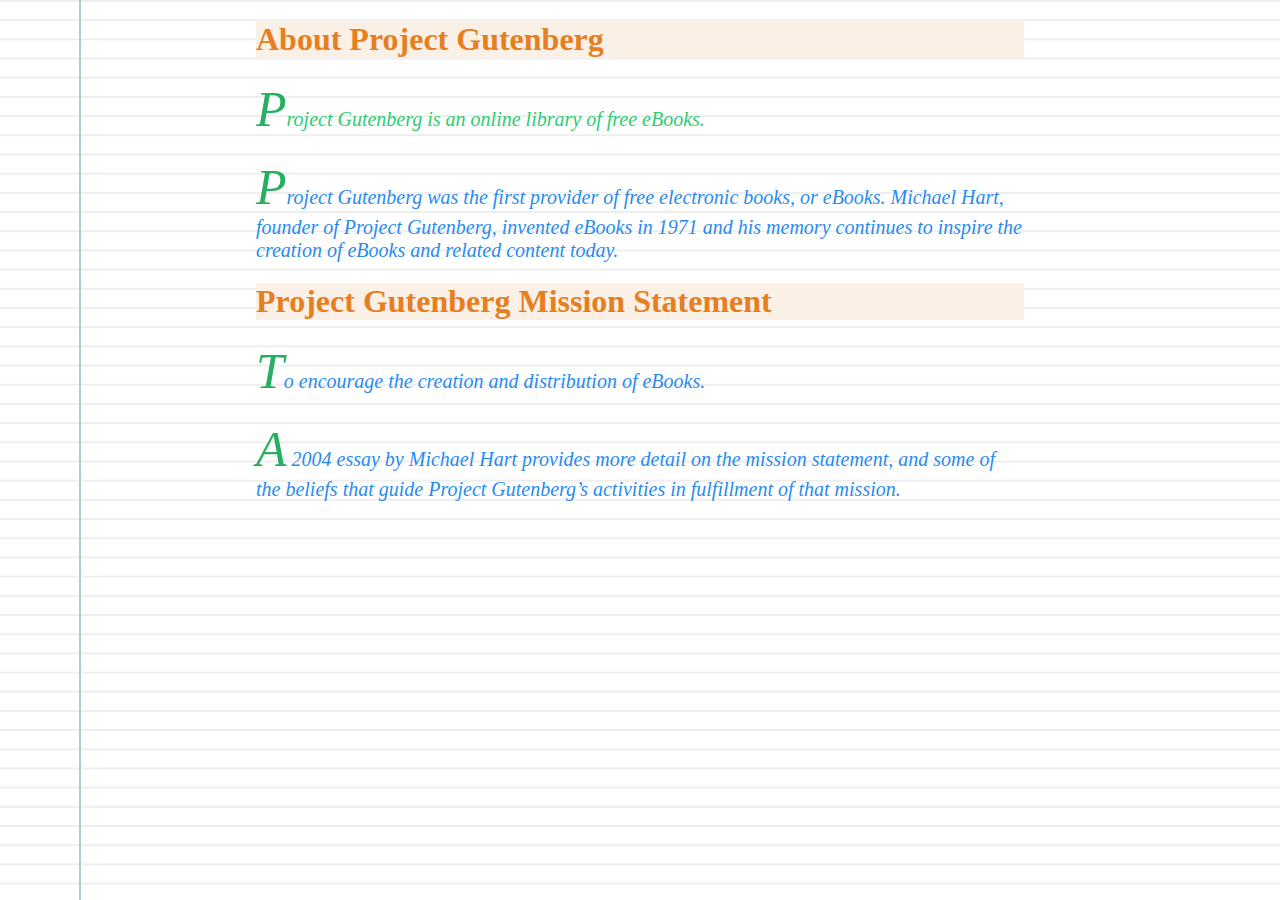
<file: index.html>
<!DOCTYPE html>
<html lang="en">
<head>
    <meta charset="UTF-8">
    <meta http-equiv="X-UA-Compatible" content="IE=edge">
    <meta name="viewport" content="width=device-width, initial-scale=1.0">
    <title>Basic Exercise CSS</title>
    <link rel="stylesheet" href="index.css">
</head>
<body>
    <section id="assignment1">
        <h1 class="header">About Project Gutenberg</h1>
        <p id="para1">Project Gutenberg is an online library of free eBooks.</p>
        <p>
          Project Gutenberg was the first provider of free electronic books, or
          eBooks. Michael Hart, founder of Project Gutenberg, invented eBooks in 1971
          and his memory continues to inspire the creation of eBooks and related
          content today.
        </p>
        <h1 class="header">Project Gutenberg Mission Statement</h1>
        <p>To encourage the creation and distribution of eBooks.</p>
        <p>
          A 2004 essay by Michael Hart provides more detail on the mission statement,
          and some of the beliefs that guide Project Gutenberg’s activities in
          fulfillment of that mission.
        </p>
    </section>

</body>
</html>
</file>
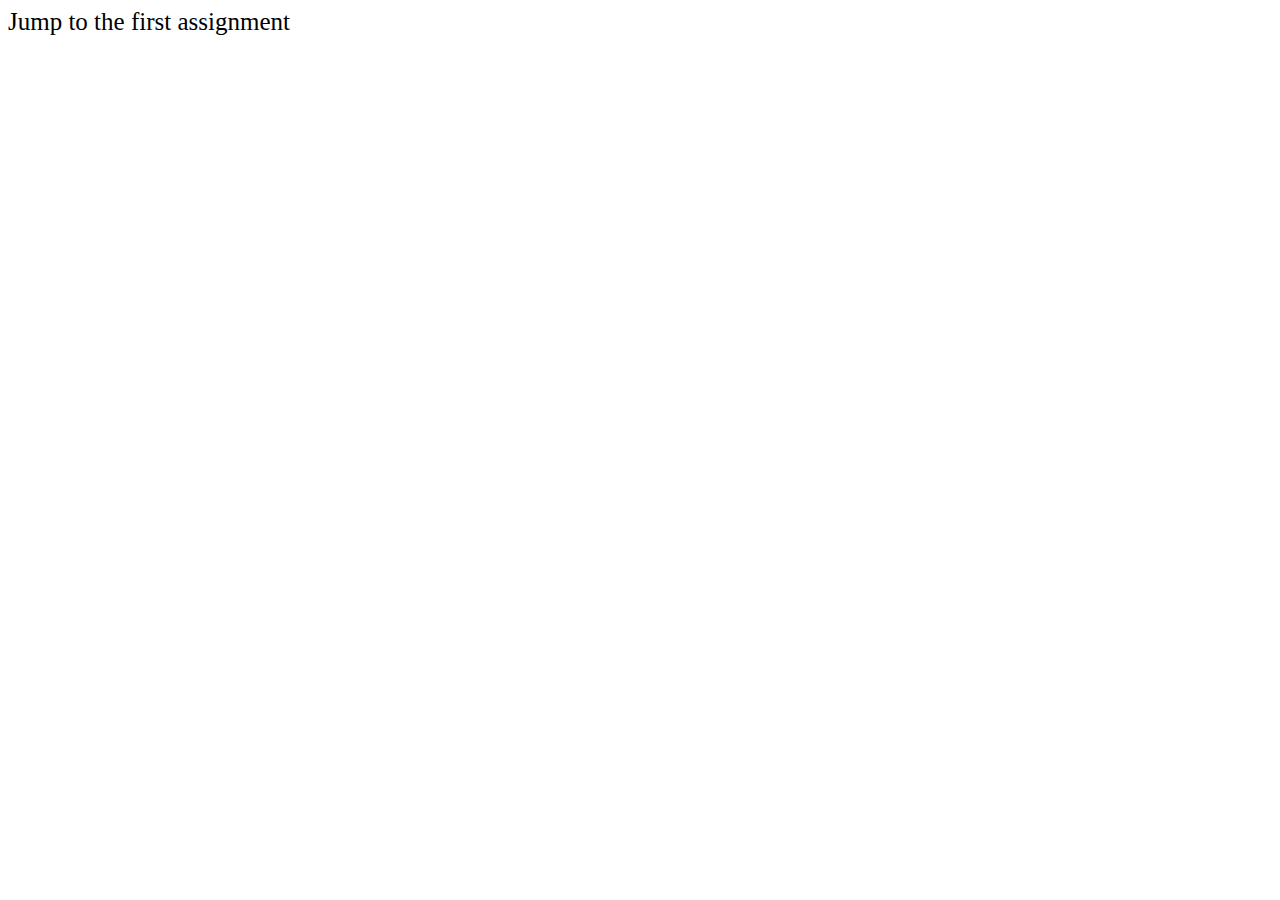
<file: index2.html>
<!DOCTYPE html>
<html lang="en">
<head>
    <meta charset="UTF-8">
    <meta http-equiv="X-UA-Compatible" content="IE=edge">
    <meta name="viewport" content="width=device-width, initial-scale=1.0">
    <title>Basic Exercise CSS</title>
    <link rel="stylesheet" href="index2.css">
</head>
<body>
    <section id="assignment2">
        <a href="https://google.com">Jump to the first assignment</a>
    </section>
</body>
</html>
</file>
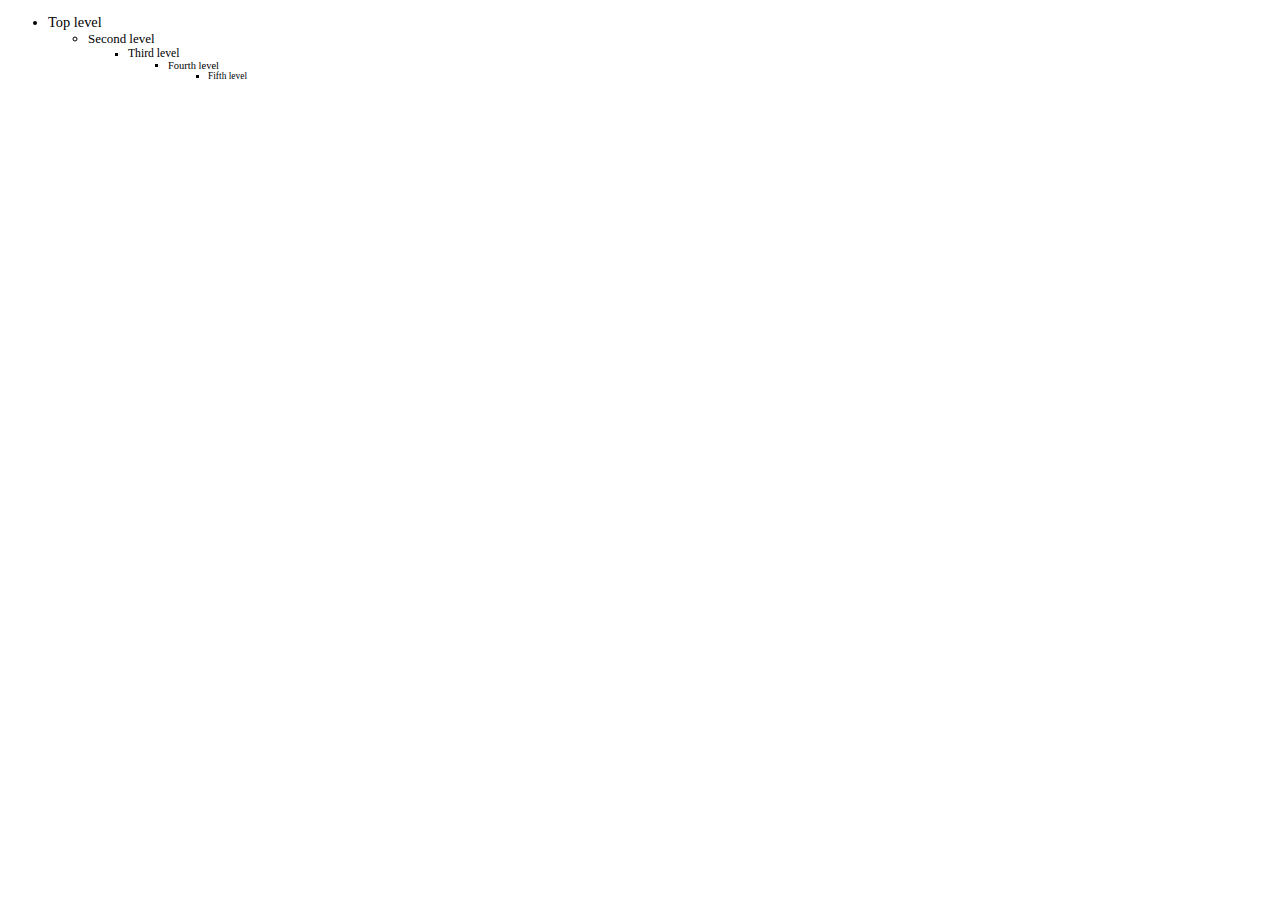
<file: index3.html>
<!DOCTYPE html>
<html lang="en">
<head>
    <meta charset="UTF-8">
    <meta http-equiv="X-UA-Compatible" content="IE=edge">
    <meta name="viewport" content="width=device-width, initial-scale=1.0">
    <title>Basic Exercise CSS</title>
    <link rel="stylesheet" href="index3.css">
</head>
<body>
    <section id="assignment3">
        <ul>
          <li>
            Top level
            <ul>
              <li>
                Second level
                <ul>
                  <li>
                    Third level
                    <ul>
                      <li>
                        Fourth level
                        <ul>
                          <li>Fifth level</li>
                        </ul>
                      </li>
                    </ul>
                  </li>
                </ul>
              </li>
            </ul>
          </li>
        </ul>
      </section>
</body>
</html>
</file>
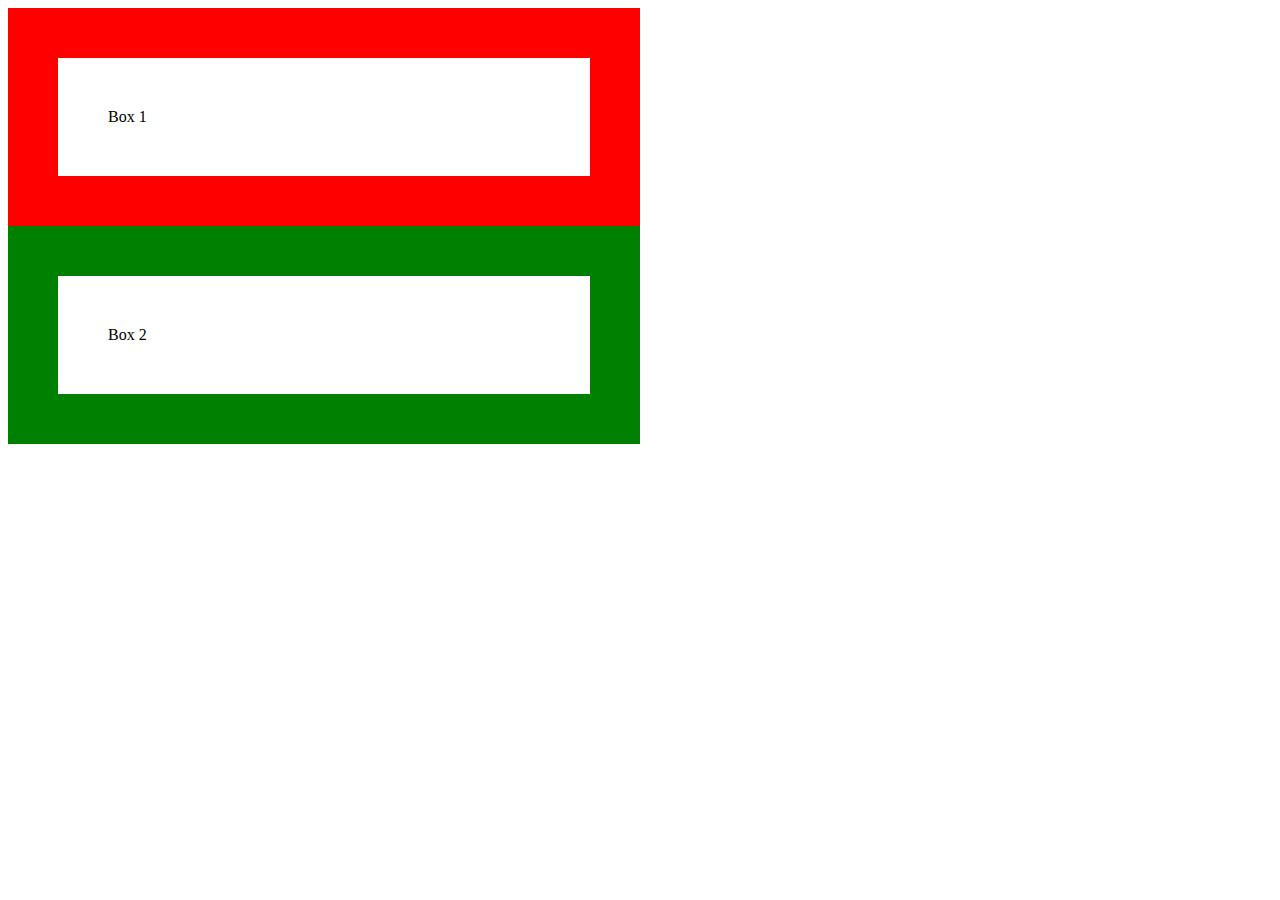
<file: index5.html>
<!DOCTYPE html>
<html lang="en">
<head>
    <meta charset="UTF-8">
    <meta http-equiv="X-UA-Compatible" content="IE=edge">
    <meta name="viewport" content="width=device-width, initial-scale=1.0">
    <title>Document</title>
    <link rel="stylesheet" href="index5.css">
</head>
<body>
    <section id="assignment5">
        <div class="box">Box 1</div>
        <div class="box content">Box 2</div>
    </section>
</body>
</html>
</file>
<file: index.css>
* {
    
}

section p {
    color: #298bec;
}

#para1 {
    color: #2ecc71;
}

.header {
    color: #e67e22;
}

h1 {
    background-color: linen;
}

body{
    background-color: #fff;
    background-image:
    linear-gradient(90deg, transparent 79px, #abced4 79px, #abced4 81px, transparent 81px),
    linear-gradient(#eee .1em, transparent .1em);
    background-size: 100% 1.2em;
    margin: 0 20%;   
}

p{
    font-family: "Verdana";
    font-size: 20px;
    font-style: italic;
}

p::first-letter{
    font-size: 50px;
    color: #27ae60;
}
/* 
h1{
    visibility: hidden;
} */

/* h1{
    display: none;
} */
</file>
<file: index2.css>
section a{
    font-size: 25px;
    text-decoration: none;
    color: black
}

a:hover{
    color:rgb(0, 103, 151);
}

a:active{
    color: rgb(187, 255, 0);
}

a:focus{
    color: red;
}

a:visited {
    color: rgb(255, 123, 0);
}
</file>
<file: index3.css>
section ul{
    /* 3 ways: The first way is using em */
    /* The second way is using % (90%)*/
    /* The final way is using font-size: smaller */
    font-size: 90%;
}
</file>
<file: index5.css>
* {
    /* border-box and content-box for the property box-sizing  */
    box-sizing: border-box;
}

.box{
    border: 50px solid red;
    padding: 50px;
    width: 50%;
}

.content{
    border-color: green;
}
</file>
